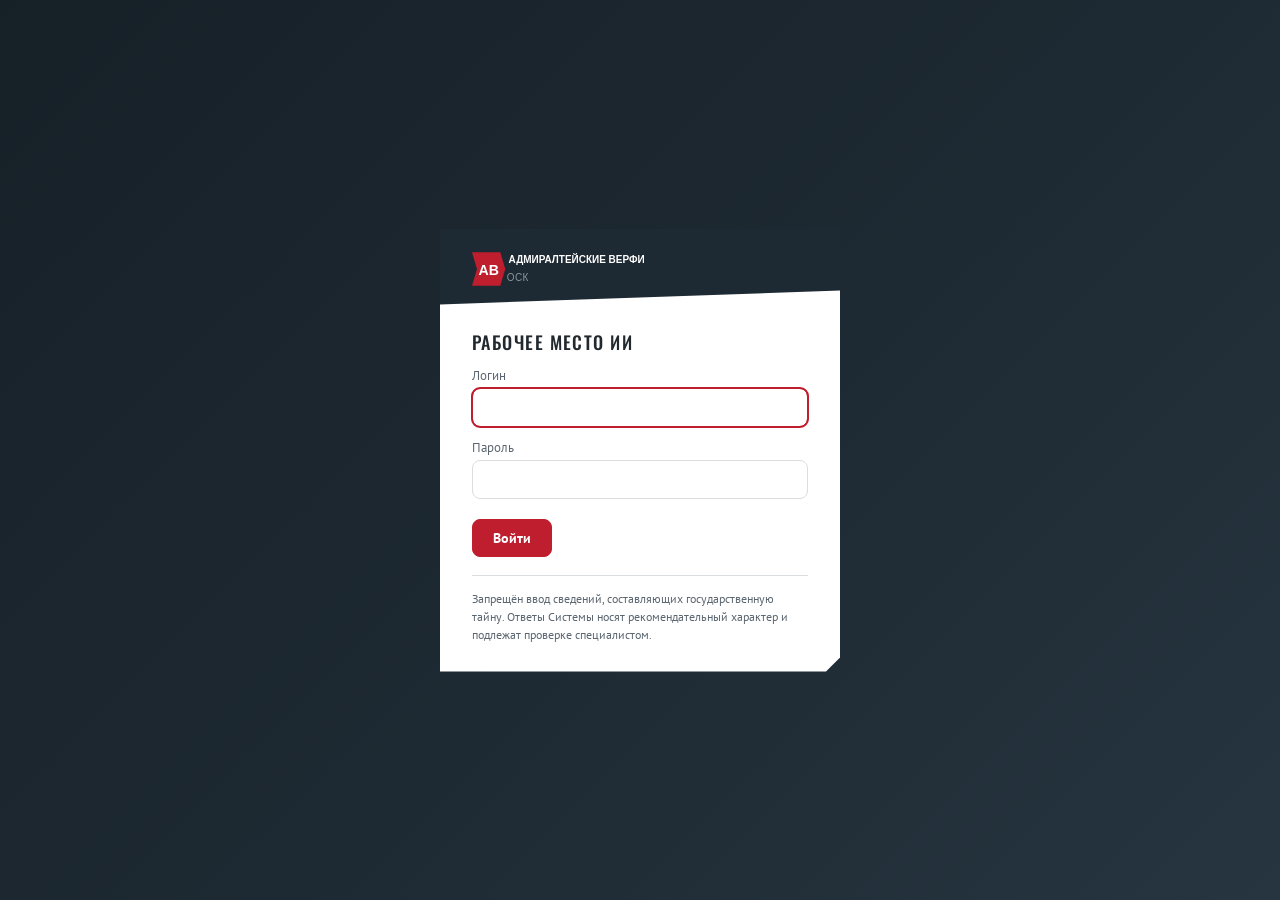
<file: static/login.html>
<!DOCTYPE html>
<html lang="ru">
<head>
  <meta charset="utf-8">
  <meta name="viewport" content="width=device-width, initial-scale=1">
  <title>Вход — srv-ai</title>
  <link rel="icon" href="/static/img/favicon.ico" sizes="16x16 32x32 48x48 64x64">
  <script src="/static/js/theme-init.js"></script>
  <link rel="stylesheet" href="/static/css/app.css">
</head>
<body class="login-body">
  <div class="login-card">
    <div class="brand">
      <img src="/static/img/logo.svg" alt="ОСК Адмиралтейские верфи">
    </div>
    <h1>Рабочее место ИИ</h1>
    <form id="login-form" method="post">
      <label for="login">Логин</label>
      <input type="text" id="login" name="login" autocomplete="username" required autofocus>
      <label for="password">Пароль</label>
      <input type="password" id="password" name="password" autocomplete="current-password" required>
      <div class="login-error" id="login-error"></div>
      <div class="login-actions">
        <button type="submit" class="btn btn-primary" id="login-btn">Войти</button>
      </div>
    </form>
    <div class="login-notice">
      Запрещён ввод сведений, составляющих государственную тайну.
      Ответы Системы носят рекомендательный характер и подлежат проверке специалистом.
    </div>
  </div>
  <script type="module" src="/static/js/login.js"></script>
</body>
</html>
</file>
<file: static/css/app.css>
/* ===== Фирменный стиль ОСК / Адмиралтейские верфи (TZ §9) ===== */

/* --- Шрифты (локальные, /static/fonts) --- */
@font-face {
  font-family: "Oswald";
  font-style: normal;
  font-weight: 500 600;
  font-display: swap;
  src: url("/static/fonts/oswald-cyrillic.woff2") format("woff2");
  unicode-range: U+0301, U+0400-045F, U+0490-0491, U+04B0-04B1, U+2116;
}
@font-face {
  font-family: "Oswald";
  font-style: normal;
  font-weight: 500 600;
  font-display: swap;
  src: url("/static/fonts/oswald-latin.woff2") format("woff2");
  unicode-range: U+0000-00FF, U+0131, U+0152-0153, U+02BB-02BC, U+02C6, U+02DA, U+02DC, U+2000-206F, U+2074, U+20AC, U+2122, U+2191, U+2193, U+2212, U+2215, U+FEFF, U+FFFD;
}
@font-face {
  font-family: "PT Sans";
  font-style: normal;
  font-weight: 400;
  font-display: swap;
  src: url("/static/fonts/ptsans-400-cyrillic.woff2") format("woff2");
  unicode-range: U+0301, U+0400-045F, U+0490-0491, U+04B0-04B1, U+2116;
}
@font-face {
  font-family: "PT Sans";
  font-style: normal;
  font-weight: 400;
  font-display: swap;
  src: url("/static/fonts/ptsans-400-latin.woff2") format("woff2");
  unicode-range: U+0000-00FF, U+0131, U+0152-0153, U+02BB-02BC, U+02C6, U+02DA, U+02DC, U+2000-206F, U+2074, U+20AC, U+2122, U+2191, U+2193, U+2212, U+2215, U+FEFF, U+FFFD;
}
@font-face {
  font-family: "PT Sans";
  font-style: normal;
  font-weight: 700;
  font-display: swap;
  src: url("/static/fonts/ptsans-700-cyrillic.woff2") format("woff2");
  unicode-range: U+0301, U+0400-045F, U+0490-0491, U+04B0-04B1, U+2116;
}
@font-face {
  font-family: "PT Sans";
  font-style: normal;
  font-weight: 700;
  font-display: swap;
  src: url("/static/fonts/ptsans-700-latin.woff2") format("woff2");
  unicode-range: U+0000-00FF, U+0131, U+0152-0153, U+02BB-02BC, U+02C6, U+02DA, U+02DC, U+2000-206F, U+2074, U+20AC, U+2122, U+2191, U+2193, U+2212, U+2215, U+FEFF, U+FFFD;
}

/* --- Токены (светлая тема по умолчанию) --- */
:root {
  --osk-red: #BE1E2D;
  --osk-red-dark: #9E1826;
  --osk-slate: #5B6670;      /* приглушённый текст, подписи */
  --osk-dark-muted: #9AA3AA; /* приглушённый текст НА тёмной поверхности (сайдбар): slate там даёт 2,5:1 */
  --osk-dark: #1E2A33;       /* тёмная ПОВЕРХНОСТЬ: сайдбар, код, пузырь запроса */
  --osk-dark-2: #162027;
  --osk-paper: #FFFFFF;      /* карточки, поля, пузырь ответа */
  --osk-bg: #F4F5F6;         /* фон рабочей области */
  --osk-line: #D9DDE0;       /* границы, разделители */
  --osk-text: #22292E;       /* основной / сильный текст */
  --osk-user-bg: var(--osk-dark);  /* фон пузыря запроса пользователя */
  --osk-user-text: #F0F2F3;
  --osk-shadow: rgba(30, 42, 51, 0.14);
  --font-display: "Oswald", "PT Sans Narrow", "Arial Narrow", sans-serif;
  --font-text: "PT Sans", "Segoe UI", Arial, sans-serif;
  --cut: 14px;    /* величина диагонального среза */
  --radius: 8px;  /* скругление интерактивных элементов */
  color-scheme: light;
}

/* --- Тёмная тема (data-theme="dark" на <html>) --- */
:root[data-theme="dark"] {
  /* браузер рисует нативные элементы (скроллбары, спиннеры чисел, уголок
     растягивания textarea, календарь) в тёмном стиле, а не из светлой темы */
  color-scheme: dark;
  --osk-red: #E23744;        /* акцент чуть ярче — на тёмном насыщенный глохнет */
  --osk-red-dark: #C62A38;
  --osk-slate: #8A97A2;
  --osk-dark-muted: #8A97A2;
  --osk-dark: #0E1317;       /* поверхности ещё темнее фона (сайдбар, код) */
  --osk-dark-2: #0A0E11;
  --osk-paper: #1B2229;      /* карточки на тон светлее фона — «слои» */
  --osk-bg: #12171B;
  --osk-line: #2C353D;
  --osk-text: #E7ECEF;
  --osk-user-bg: #2A333B;    /* пузырь запроса — приподнятый, чтобы выделялся */
  --osk-user-text: #EEF2F4;
  --osk-shadow: rgba(0, 0, 0, 0.45);
}

* { box-sizing: border-box; }

[hidden] { display: none !important; }

html, body {
  margin: 0;
  height: 100%;
  font-family: var(--font-text);
  font-size: 15px;
  color: var(--osk-text);
  background: var(--osk-bg);
}

h1, h2, h3, .display {
  font-family: var(--font-display);
  font-weight: 500;
  text-transform: uppercase;
  letter-spacing: 0.08em;
  color: var(--osk-text);
}

/* Линия-«галс» у заголовков разделов */
.section-title {
  display: flex;
  align-items: center;
  gap: 14px;
  margin: 0 0 20px;
  font-size: 20px;
}
.section-title::after {
  content: "";
  flex: 1;
  height: 1px;
  background: linear-gradient(90deg, var(--osk-red) 0 42px, var(--osk-line) 42px);
}

/* --- Кнопки --- */
.btn {
  display: inline-block;
  padding: 9px 20px;
  border: 1px solid transparent;
  border-radius: var(--radius);
  font-family: var(--font-text);
  font-size: 14px;
  font-weight: 700;
  cursor: pointer;
  background: var(--osk-paper);
  color: var(--osk-text);
  border-color: var(--osk-line);
  transition: background 0.12s, border-color 0.12s, color 0.12s;
}
.btn:hover { border-color: var(--osk-slate); }
.btn-primary {
  background: var(--osk-red);
  color: #fff;
  border-color: var(--osk-red);
}
.btn-primary:hover { background: var(--osk-red-dark); border-color: var(--osk-red-dark); }
/* В тёмной теме акцент светлее (--osk-red: #E23744), и белый текст на нём даёт
   4.32:1 — ниже требования WCAG AA 4.5:1. Для заливки основной кнопки берём
   более тёмный оттенок (#C62A38 → 5.54:1); сам акцент не трогаем, чтобы рамки
   и подсветки на тёмном фоне не потускнели. */
:root[data-theme="dark"] .btn-primary {
  background: var(--osk-red-dark);
  border-color: var(--osk-red-dark);
}
:root[data-theme="dark"] .btn-primary:hover {
  background: var(--osk-red);
  border-color: var(--osk-red);
}
.btn-small { padding: 5px 12px; font-size: 13px; font-weight: 400; }
.btn:disabled { opacity: 0.5; cursor: default; }

/* --- Поля форм --- */
label { display: block; margin: 12px 0 4px; font-size: 13px; color: var(--osk-slate); }
input[type="text"], input[type="password"], input[type="number"],
input[type="email"], input[type="search"], input[type="date"],
input[type="time"], input[type="datetime-local"], input:not([type]), select {
  width: 100%;
  padding: 9px 12px;
  border: 1px solid var(--osk-line);
  border-radius: var(--radius);
  background: var(--osk-paper);
  font-family: var(--font-text);
  font-size: 15px;
  color: var(--osk-text);
}
textarea {
  border-radius: var(--radius);
  background: var(--osk-paper);
  color: var(--osk-text);
  border: 1px solid var(--osk-line);
  font-family: var(--font-text);
}
/* Уголок растягивания textarea: Chromium рисует его светлым независимо от
   color-scheme. Убираем его подложку — грип сливается с полем в любой теме
   (растягивание за угол при этом работает). */
textarea::-webkit-resizer { background: transparent; }
input:focus, select:focus { outline: 2px solid var(--osk-red); outline-offset: -1px; border-color: var(--osk-red); }

/* Видимый фокус для кнопок, ссылок и прочих интерактивных элементов.
   :focus-visible, а не :focus — кольцо видит тот, кто идёт с клавиатуры,
   у мыши его нет. Смещение наружу, чтобы кольцо не наезжало на подпись.
   В режиме forced-colors отдаём системный индикатор. */
button:focus-visible,
a:focus-visible,
summary:focus-visible,
[tabindex]:focus-visible {
  outline: 2px solid var(--osk-red);
  outline-offset: 2px;
  border-radius: var(--radius);
}
@media (forced-colors: active) {
  button:focus-visible,
  a:focus-visible,
  summary:focus-visible,
  [tabindex]:focus-visible { outline-color: Highlight; }
}

/* --- Карточка со скошенным срезом --- */
.card {
  background: var(--osk-paper);
  border: 1px solid var(--osk-line);
  padding: 24px;
  clip-path: polygon(0 0, 100% 0, 100% calc(100% - var(--cut)), calc(100% - var(--cut)) 100%, 0 100%);
}

/* ===== Страница входа ===== */
.login-body {
  display: flex;
  align-items: center;
  justify-content: center;
  min-height: 100vh;
  background: var(--osk-dark);
  background-image: linear-gradient(135deg, var(--osk-dark-2) 0%, var(--osk-dark) 55%, #263540 100%);
}
.login-card {
  width: 400px;
  max-width: calc(100vw - 32px);
  background: var(--osk-paper);
  padding: 0 32px 28px;
  clip-path: polygon(0 0, 100% 0, 100% calc(100% - var(--cut)), calc(100% - var(--cut)) 100%, 0 100%);
}
.login-card .brand {
  margin: 0 -32px 24px;
  padding: 20px 32px 16px;
  background: var(--osk-dark);
  clip-path: polygon(0 0, 100% 0, 100% calc(100% - var(--cut)), 0 100%);
}
.login-card .brand img { height: 40px; display: block; }
.login-card h1 { font-size: 18px; margin: 0 0 4px; }
.login-error {
  margin-top: 14px;
  padding: 9px 12px;
  background: #FBEBEC;
  border-left: 3px solid var(--osk-red);
  color: var(--osk-red-dark);
  font-size: 13px;
  display: none;
}
.login-error.visible { display: block; }
.login-actions { margin-top: 20px; }
.login-notice {
  margin-top: 18px;
  padding-top: 14px;
  border-top: 1px solid var(--osk-line);
  font-size: 12px;
  line-height: 1.5;
  color: var(--osk-slate);
}

/* ===== Каркас приложения ===== */
.app {
  display: grid;
  /* minmax(0, 1fr), а не 1fr: у обычной 1fr-колонки минимум равен её
     min-content, и колонка отказывалась ужиматься уже поле ввода (у textarea
     свой минимум ~200px) — сетка распирала окно, и кнопки уезжали за край. */
  grid-template-columns: 240px minmax(0, 1fr);
  height: 100vh; /* фиксируем вьюпорт: прокрутка — внутри разделов, не у страницы */
}

/* --- Сайдбар --- */
.sidebar {
  background: var(--osk-dark);
  color: #C7CDD2;
  display: flex;
  flex-direction: column;
  /* grid-элемент по умолчанию min-height:auto — длинный список чатов/заметок
     распирал колонку выше 100vh вместо прокрутки. Фиксируем высоту колонки,
     внутренняя прокрутка — в .chat-list / .notes-list */
  min-height: 0;
  overflow: hidden;
}
.sidebar .brand {
  padding: 18px 20px 16px;
  border-bottom: 1px solid rgba(255, 255, 255, 0.08);
}
.sidebar .brand img { height: 38px; display: block; }
/* «К рабочей области»: для мыши её нет, с клавиатуры она встаёт сразу после
   пунктов меню — иначе до раздела приходилось пройти весь список чатов. */
.skip-link {
  position: absolute;
  left: -9999px;
  width: 1px;
  height: 1px;
  overflow: hidden;
}
.skip-link:focus {
  position: static;
  width: auto;
  height: auto;
  display: block;
  margin: 8px 14px 2px;
  padding: 8px 12px;
  background: var(--osk-red);
  color: #fff;
  font-size: 13px;
  text-align: center;
  text-decoration: none;
  border-radius: var(--radius);
}
.nav { list-style: none; margin: 14px 0 0; padding: 0; }
.nav a {
  position: relative;
  display: block;
  padding: 12px 20px;
  color: #C7CDD2;
  text-decoration: none;
  font-family: var(--font-display);
  font-size: 14px;
  text-transform: uppercase;
  letter-spacing: 0.1em;
}
.nav a:hover { background: rgba(255, 255, 255, 0.05); color: #fff; }
/* Красная вертикальная плашка активного пункта — как нумерация страниц в дайджесте */
.nav a.active {
  background: rgba(190, 30, 45, 0.12);
  color: #fff;
}
.nav a.active::before {
  content: "";
  position: absolute;
  left: 0; top: 0; bottom: 0;
  width: 4px;
  background: var(--osk-red);
}
/* Блок пользователя внизу сайдбара (Профиль/Выйти) */
.sidebar-user {
  margin-top: auto; /* прижат к низу, когда панель списка скрыта */
  padding: 12px 20px;
  border-top: 1px solid rgba(255, 255, 255, 0.08);
  font-size: 13px;
  color: #C7CDD2;
}
.sidebar-user b { display: block; margin-bottom: 8px; font-weight: 700; color: #fff; }
.sidebar-user-actions { display: flex; gap: 8px; }
.btn-ghost {
  background: transparent;
  border-color: rgba(255, 255, 255, 0.25);
  color: #C7CDD2;
}
.btn-ghost:hover { border-color: #fff; color: #fff; background: rgba(255, 255, 255, 0.06); }

.sidebar .footer {
  padding: 14px 20px;
  border-top: 1px solid rgba(255, 255, 255, 0.08);
  font-size: 12px;
  color: var(--osk-dark-muted);
}

/* --- Шапка рабочей области --- */
.main { display: flex; flex-direction: column; min-width: 0; min-height: 0; overflow: hidden; }
.topbar {
  display: flex;
  align-items: center;
  justify-content: space-between;
  background: var(--osk-paper);
  border-bottom: 1px solid var(--osk-line);
  padding: 0 28px;
  height: 56px;
}
.topbar h2 { font-size: 16px; margin: 0; }
.topbar .user {
  display: flex;
  align-items: center;
  gap: 14px;
  font-size: 14px;
  color: var(--osk-slate);
}
.topbar .user b { color: var(--osk-text); font-weight: 700; }

.content { padding: 28px; flex: 1; min-height: 0; overflow-y: auto; }

/* В разделе «Чат» шапка скрыта — чат занимает всю высоту окна */
.main.no-topbar .topbar { display: none; }
.main.no-topbar .content.content-full { height: 100vh; }

/* --- Заглушки разделов в разработке --- */
.placeholder {
  border: 1px dashed var(--osk-line);
  background: var(--osk-paper);
  padding: 48px;
  text-align: center;
  color: var(--osk-slate);
}
.placeholder .display { font-size: 17px; color: var(--osk-slate); }

/* --- Таблица пользователей --- */
table.users {
  width: 100%;
  border-collapse: collapse;
  background: var(--osk-paper);
  border: 1px solid var(--osk-line);
}
table.users th, table.users td {
  padding: 10px 14px;
  text-align: left;
  border-bottom: 1px solid var(--osk-line);
  font-size: 14px;
}
table.users th {
  font-family: var(--font-display);
  font-weight: 500;
  font-size: 12px;
  text-transform: uppercase;
  letter-spacing: 0.1em;
  color: var(--osk-slate);
  background: var(--osk-bg);
}
table.users td.actions { text-align: right; white-space: nowrap; }
.badge {
  display: inline-block;
  padding: 2px 10px;
  font-size: 12px;
  border: 1px solid var(--osk-line);
  color: var(--osk-slate);
  /* Метка — короткая подпись; перенос внутри неё ломает саму форму плашки */
  white-space: nowrap;
}
/* Вторая метка в ячейке (например, «внешняя ЛЛМ» рядом со статусом) встаёт
   под первую, а не жмётся к ней в узкой колонке */
td .badge + .badge { margin-top: 4px; }
.badge.admin { border-color: var(--osk-red); color: var(--osk-red); }
.badge.blocked { background: var(--osk-slate); border-color: var(--osk-slate); color: #fff; }
/* Группа (отдел/бюро), которой адресована общая заметка или событие */
.badge.group {
  border-style: dashed;
  max-width: 14ch;
  overflow: hidden;
  text-overflow: ellipsis;
  white-space: nowrap;
}

/* §17: окно методики шире обычного — формулы не должны переноситься */
.modal.modal-wide { width: 760px; }
.modal-wide textarea {
  width: 100%;
  font-family: Consolas, "Courier New", monospace;
  font-size: 13px;
}
.method-off { color: var(--osk-slate); }
.calc-try {
  margin-top: 18px;
  padding-top: 14px;
  border-top: 1px solid var(--osk-line);
}
.calc-try .hint { display: inline; margin-left: 10px; }
.calc-try .calc-trace { margin-top: 12px; }

/* §17: ход расчёта под плашкой инструмента — моноширинный, чтобы формулы
   и числа читались столбиком и глаз ловил несоответствие единиц. */
.tool-chip.calc { display: block; }
.calc-trace {
  margin-top: 8px;
  border-collapse: collapse;
  font-family: Consolas, "Courier New", monospace;
  font-size: 12.5px;
  line-height: 1.7;
}
.calc-trace td { padding: 0 8px 0 0; vertical-align: baseline; }
.calc-trace .calc-name { text-align: right; font-weight: 600; white-space: nowrap; }
.calc-trace .calc-eq { color: var(--osk-slate); }
.calc-trace .calc-expr { white-space: pre-wrap; word-break: break-word; }
.calc-trace .calc-value { white-space: nowrap; font-weight: 600; }
.calc-trace .calc-comment { color: var(--osk-slate); font-family: inherit; }
@media (max-width: 700px) {
  .calc-trace, .calc-trace tbody, .calc-trace tr, .calc-trace td { display: block; }
  .calc-trace tr { margin-bottom: 8px; }
  .calc-trace .calc-name, .calc-trace .calc-eq { display: inline; text-align: left; }
  .calc-trace .calc-value { display: inline-block; }
}

/* Вкладки раздела «Администрирование» — те же .tab, что в заметках и календаре,
   на общей линии-подложке. */
.admin-tabs {
  display: flex;
  gap: 2px;
  flex-wrap: wrap;
  margin-bottom: 24px;
  border-bottom: 1px solid var(--osk-line);
}
.admin-tabs .tab { border-bottom: 1px solid var(--osk-line); margin-bottom: -1px; }
.admin-tabs .tab.active { border-bottom-color: var(--osk-paper); }

.form-row { display: flex; gap: 16px; }
.form-row > div { flex: 1; }
/* Кнопка «Добавить группу» — на одной линии с полем ввода рядом */
.group-add-cell { display: flex; align-items: flex-end; }
table.users select.group-select { width: 100%; min-width: 140px; }

/* --- Вкладка «Подключение» в администрировании --- */
.llm-state {
  display: flex;
  align-items: baseline;
  gap: 10px;
  max-width: 720px;
  font-size: 13px;
  color: var(--osk-slate);
  line-height: 1.5;
}
.llm-state .badge { flex: none; }
.llm-key-row { display: flex; gap: 8px; align-items: center; }
.llm-key-row input { flex: 1; min-width: 0; }
.llm-key-row .btn { flex: none; }
/* Состав тех, кому включено дополнительное подключение */
.llm-users { border: 0; padding: 0; margin: 22px 0 0; min-width: 0; }
.llm-users legend {
  padding: 0;
  font-family: var(--font-display);
  font-size: 13px;
  text-transform: uppercase;
  letter-spacing: 0.06em;
}
.llm-users .hint { margin: 6px 0 10px; }
.llm-users-head { display: flex; gap: 8px; align-items: center; margin-bottom: 8px; }
.llm-users-head input { flex: 1; min-width: 0; }
.llm-users-head .btn { flex: none; }
.llm-user-list {
  max-height: 260px;      /* сотрудников может быть много — список прокручивается */
  overflow-y: auto;
  border: 1px solid var(--osk-line);
  border-radius: var(--radius);
}
.llm-user {
  display: flex;
  align-items: baseline;
  gap: 8px;
  padding: 7px 12px;
  margin: 0;
  font-size: 14px;
  color: var(--osk-text);
  cursor: pointer;
}
.llm-user[hidden] { display: none; }
.llm-user:hover { background: var(--osk-bg); }
.llm-user + .llm-user { border-top: 1px solid var(--osk-line); }
.llm-user input { width: auto; flex: none; margin: 0; }
.llm-user-name { flex: 1; min-width: 0; overflow: hidden; text-overflow: ellipsis; white-space: nowrap; }
.llm-user-login { flex: none; font-size: 12px; color: var(--osk-slate); }
.llm-actions { display: flex; flex-wrap: wrap; gap: 8px; margin-top: 18px; }
.llm-check { margin: 12px 0 0; font-size: 13px; color: var(--osk-slate); }
.llm-check.ok { color: #2e7d32; }
.llm-check.bad { color: var(--osk-red-dark); }
:root[data-theme="dark"] .llm-check.ok { color: #81c784; }

.card-narrow { max-width: 720px; }
.mt-32 { margin-top: 32px; }
.mt-18 { margin-top: 18px; }
.ml-8 { margin-left: 8px; }

/* ===== Чат ===== */
#section-chat { height: 100%; }
.content.content-full {
  padding: 0;
  display: flex;
  overflow: hidden;
}
.content.content-full > section:not([hidden]) {
  flex: 1;
  display: flex;
  flex-direction: column;
  min-height: 0;
}

.chat-layout {
  display: flex;
  flex: 1;
  min-height: 0;
}

/* --- Панели списков в тёмном сайдбаре (Чат / Заметки) --- */
.sidebar-panel {
  flex: 1;
  min-height: 0;
  display: flex;
  flex-direction: column;
  border-top: 1px solid rgba(255, 255, 255, 0.08);
  margin-top: 10px;
  padding-top: 4px;
}
.sidebar-panel[hidden] { display: none; }

.chat-list {
  list-style: none;
  margin: 0;
  padding: 0 8px 8px;
  overflow-y: auto;
  flex: 1;
}
.chat-item {
  position: relative;
  display: flex;
  align-items: center;
  border-radius: var(--radius);
  margin-bottom: 2px;
  transition: background 0.12s;
}
.chat-item .chat-title {
  flex: 1;
  min-width: 0;
  padding: 9px 6px 9px 10px;
  border: 0;
  background: none;
  font-family: var(--font-text);
  font-size: 13.5px;
  color: #C7CDD2;
  text-align: left;
  cursor: pointer;
  overflow: hidden;
  text-overflow: ellipsis;
  white-space: nowrap;
}
/* Действия строки чата (закрепить, переименовать, удалить) появляются по
   наведению. Пряталось это через visibility: hidden — и вместе с видимостью
   пропадала возможность дойти до них с клавиатуры: скрытые элементы выпадают
   из обхода Tab. Прозрачность оставляет их в обходе, а pointer-events гасит
   случайные щелчки по невидимой кнопке. */
.chat-item .chat-action {
  border: 0;
  background: none;
  color: var(--osk-dark-muted);
  cursor: pointer;
  padding: 4px 6px;
  font-size: 13px;
  opacity: 0;
  pointer-events: none;
}
.chat-item:hover { background: rgba(255, 255, 255, 0.05); }
.chat-item:hover .chat-action,
.chat-item:focus-within .chat-action { opacity: 1; pointer-events: auto; }
.chat-item .chat-action:hover { color: #fff; }
.chat-item.active { background: rgba(190, 30, 45, 0.16); }
.chat-item.active .chat-title { color: #fff; }
.chat-item.active::before {
  content: "";
  position: absolute;
  left: -8px; top: 6px; bottom: 6px;
  width: 3px;
  border-radius: 2px;
  background: var(--osk-red);
}

.chat-main {
  position: relative; /* якорь для окна .chat-options */
  flex: 1;
  display: flex;
  flex-direction: column;
  min-width: 0;
  min-height: 0;
}
.chat-messages {
  flex: 1;
  min-height: 0;
  overflow-y: auto;
  padding: 24px 28px;
}
.chat-empty {
  flex: 1;
  display: flex;
  flex-direction: column;
  align-items: center;
  justify-content: center;
  color: var(--osk-slate);
}
.chat-empty[hidden] { display: none; }

.msg { max-width: 800px; margin: 0 auto 18px; }
.msg-user .msg-body {
  background: var(--osk-user-bg);
  color: var(--osk-user-text);
  padding: 12px 16px;
  margin-left: 15%;
  white-space: pre-wrap;
  border-radius: 12px 12px 4px 12px;
}
.msg-assistant .msg-body {
  background: var(--osk-paper);
  border: 1px solid var(--osk-line);
  border-radius: 12px;
  padding: 4px 18px;
  line-height: 1.55;
}
.msg-assistant .msg-body > :first-child { margin-top: 12px; }
.msg-assistant .msg-body > :last-child { margin-bottom: 12px; }

.msg-note { margin-top: 6px; font-size: 12px; color: var(--osk-slate); font-style: italic; }
.msg-note.msg-error { color: var(--osk-red-dark); font-style: normal; }

/* Окно «Параметры чата» — компактный поповер под шестерёнкой (§4) */
.chat-options {
  position: absolute;
  top: 44px;
  right: 14px;
  width: 264px;
  max-height: calc(100% - 60px);
  z-index: 5;
  background: var(--osk-paper);
  border: 1px solid var(--osk-line);
  border-radius: 12px;
  box-shadow: 0 10px 28px var(--osk-shadow);
  padding: 14px;
  display: flex;
  flex-direction: column;
  gap: 10px;
  overflow-y: auto;
}
.chat-options-head {
  display: flex;
  align-items: center;
  justify-content: space-between;
  margin-bottom: 4px;
  font-family: var(--font-display);
  font-size: 13px;
  text-transform: uppercase;
  letter-spacing: 0.1em;
  color: var(--osk-slate);
}
.chat-options-close {
  border: 0;
  background: none;
  color: var(--osk-slate);
  font-size: 14px;
  cursor: pointer;
  padding: 2px 6px;
}
.chat-options-close:hover { color: var(--osk-red); }

/* Строка-опция с переключателем — в одном стиле с кнопкой «Промпт» */
.opt-row {
  display: flex;
  align-items: center;
  justify-content: space-between;
  gap: 10px;
  margin: 0;
  padding: 9px 12px;
  border: 1px solid var(--osk-line);
  border-radius: var(--radius);
  background: var(--osk-paper);
  font-size: 13.5px;
  color: var(--osk-text);
  cursor: pointer;
  user-select: none;
  transition: border-color 0.12s;
}
.opt-row:hover { border-color: var(--osk-slate); }

.switch { position: relative; width: 34px; height: 18px; flex-shrink: 0; }
.switch input { position: absolute; opacity: 0; width: 100%; height: 100%; margin: 0; cursor: pointer; }
.switch i {
  position: absolute;
  inset: 0;
  background: var(--osk-line);
  border-radius: 9px;
  transition: background 0.15s;
  pointer-events: none;
}
.switch i::after {
  content: "";
  position: absolute;
  top: 2px; left: 2px;
  width: 14px; height: 14px;
  border-radius: 50%;
  background: #fff;
  transition: left 0.15s;
}
.switch input:checked + i { background: var(--osk-red); }
.switch input:checked + i::after { left: 18px; }

.ctx-prompt-btn.has-custom { border-color: var(--osk-red); color: var(--osk-red); }
#prompt-custom {
  width: 100%;
  padding: 10px 12px;
  border: 1px solid var(--osk-line);
  font-family: var(--font-text);
  font-size: 14px;
  resize: vertical;
}

/* Плашки действий инструментов (§7) */
.tool-chip {
  max-width: 800px;
  margin: 0 auto 6px;
  padding: 6px 12px;
  font-size: 12.5px;
  color: var(--osk-slate);
  background: var(--osk-paper);
  border: 1px solid var(--osk-line);
  border-left: 3px solid var(--osk-slate);
  display: flex;
  align-items: center;
  gap: 10px;
  flex-wrap: wrap;
}
.tool-chip.error { border-left-color: var(--osk-red); color: var(--osk-red-dark); }
.tool-chip.confirm { border-left-color: var(--osk-red); }
.tool-chip.done { border-left-color: #2e7d32; color: #2e7d32; }
:root[data-theme="dark"] .tool-chip.done { border-left-color: #66bb6a; color: #81c784; }
.tool-chip .tool-confirm-btn { flex-shrink: 0; }

/* Создание чата со специализацией (§15) */
.chat-new-row { padding: 12px 16px 10px; display: flex; flex-direction: column; gap: 8px; }
.chat-new-row .chat-new { margin: 0; }

/* Бейджи в тёмном сайдбаре */
.note-item .badge { border-color: rgba(255, 255, 255, 0.18); color: #9AA3AA; }
.note-item .badge.shared { border-color: var(--osk-red); color: #E37D88; }
.note-item .badge.group { border-color: rgba(255, 255, 255, 0.28); color: #B9C0C6; }
#chat-spec { font-size: 13px; padding: 7px 10px; }
#chat-spec[hidden] { display: none; }

/* Примеры запросов в пустом чате (§15) */
.chat-examples { margin-top: 20px; display: flex; flex-direction: column; gap: 8px; align-items: center; }
.example-chip {
  max-width: 520px;
  text-align: left;
  padding: 10px 14px;
  background: var(--osk-paper);
  border: 1px solid var(--osk-line);
  border-left: 3px solid var(--osk-red);
  border-radius: var(--radius);
  font-size: 13.5px;
  color: var(--osk-text);
  cursor: pointer;
  transition: background 0.12s, border-color 0.12s;
  font-family: var(--font-text);
}
.example-chip:hover { background: var(--osk-bg); }

/* Обратная связь 👍/👎 (§15) */
.feedback-bar {
  max-width: 800px;
  margin: 4px auto 0;
  display: flex;
  gap: 6px;
  align-items: center;
  flex-wrap: wrap;
}
/* Действия под сообщением пользователя — прижаты вправо, под «пузырь» */
.feedback-bar.user-bar { justify-content: flex-end; }
.fb-btn {
  border: 1px solid var(--osk-line);
  background: var(--osk-paper);
  cursor: pointer;
  font-size: 14px;
  line-height: 1;
  padding: 4px 9px;
  opacity: 0.55;
}
.fb-btn:hover { opacity: 1; }
.fb-btn.active { opacity: 1; border-color: var(--osk-red); background: var(--osk-bg); }

.table-wrap { overflow-x: auto; }

/* Кнопки действий под ответом: копировать, markdown-переключатель */
.msg-action {
  border: 1px solid var(--osk-line);
  background: var(--osk-paper);
  cursor: pointer;
  font-size: 12px;
  font-family: var(--font-text);
  color: var(--osk-slate);
  padding: 4px 10px;
}
.msg-action:hover { border-color: var(--osk-slate); color: var(--osk-text); }
.msg-action.active { border-color: var(--osk-red); color: var(--osk-red); }

/* Операции над сообщением: продолжить/перегенерировать/редактировать/удалить */
.msg-op {
  border: 1px solid var(--osk-line);
  background: var(--osk-paper);
  cursor: pointer;
  font-size: 12px;
  font-family: var(--font-text);
  color: var(--osk-slate);
  padding: 4px 10px;
  border-radius: var(--radius);
}
.msg-op:hover { border-color: var(--osk-slate); color: var(--osk-text); }
.msg-op[data-op="delete"]:hover { border-color: var(--osk-red); color: var(--osk-red); }

/* Итоговая статистика генерации под ответом (счётчики сервера) */
.msg-stats {
  margin-left: auto;
  font-size: 12px;
  color: var(--osk-slate);
  white-space: nowrap;
  align-self: center;
}
/* Живой счётчик токенов во время генерации */
.msg-live-stats {
  max-width: 800px;
  margin: 4px auto 0;
  font-size: 12px;
  color: var(--osk-slate);
  font-variant-numeric: tabular-nums;
  min-height: 14px;
}
.msg-live-stats:empty { display: none; }

/* Инлайн-редактор запроса пользователя */
.edit-box { max-width: 800px; margin: 6px 0 0 auto; width: 100%; }
.edit-input {
  width: 100%;
  min-height: 72px;
  padding: 10px 12px;
  border: 1px solid var(--osk-red);
  border-radius: var(--radius);
  font-family: var(--font-text);
  font-size: 15px;
  resize: vertical;
}
.edit-actions { display: flex; gap: 8px; justify-content: flex-end; margin-top: 6px; }

/* Тело ответа в режиме «исходный markdown» */
.msg-body.raw-view {
  white-space: pre-wrap;
  font-family: Consolas, "Courier New", monospace;
  font-size: 13px;
  padding: 12px 18px;
}

/* Вложения в сообщении пользователя (§16): документ — сворачиваемый блок */
.attach-doc {
  margin-top: 6px;
  margin-left: 15%;
  border: 1px solid var(--osk-line);
  border-left: 3px solid var(--osk-red);
  background: var(--osk-paper);
}
.attach-doc summary {
  cursor: pointer;
  padding: 7px 12px;
  font-size: 12.5px;
  color: var(--osk-slate);
}
.attach-doc summary:hover { color: var(--osk-text); }
.attach-doc-body {
  max-height: 45vh;
  overflow-y: auto;
  padding: 8px 14px 12px;
  font-size: 12.5px;
  color: var(--osk-slate);
  white-space: pre-wrap;
  border-top: 1px solid var(--osk-line);
}
.attach-msg-chip {
  margin-top: 6px;
  margin-left: 15%;
  padding: 7px 12px;
  border: 1px solid var(--osk-line);
  border-left: 3px solid var(--osk-red);
  background: var(--osk-paper);
  font-size: 12.5px;
  color: var(--osk-slate);
}

/* Профиль: масштаб шрифта (§15) */
.font-scale { display: flex; gap: 6px; }
.font-scale button.active { border-color: var(--osk-red); color: var(--osk-red); }
.theme-select { display: flex; gap: 6px; flex-wrap: wrap; }
.theme-select button.active { border-color: var(--osk-red); color: var(--osk-red); }
.hint { font-size: 12.5px; color: var(--osk-slate); margin: 0 0 10px; }
#examples-text {
  width: 100%;
  padding: 10px 12px;
  border: 1px solid var(--osk-line);
  font-family: var(--font-text);
  font-size: 14px;
  resize: vertical;
}
#specs-tbody textarea, #specs-tbody input[type="text"], #specs-tbody input[type="number"] {
  font-size: 13px;
  padding: 5px 8px;
}
#specs-tbody textarea { width: 100%; font-family: var(--font-text); resize: vertical; }

/* Три ступени масштаба шрифта (§15). body задаёт базовый размер текста,
   поэтому переключаем именно его (правило на :root перекрывалось бы body). */
:root[data-font-scale="0"] body { font-size: 13.5px; }
:root[data-font-scale="1"] body { font-size: 15px; }
:root[data-font-scale="2"] body { font-size: 17px; }

/* Плашка фильтра ПДн (§13) */
.pii-note { color: var(--osk-red-dark); font-style: normal; }

/* Метрики (§13) */
.metrics-grid { display: flex; flex-wrap: wrap; gap: 16px; }
.metric-tile {
  min-width: 150px;
  padding: 16px 20px;
  background: var(--osk-paper);
  border: 1px solid var(--osk-line);
  border-top: 3px solid var(--osk-red);
}
.metric-value { font-size: 26px; font-weight: 700; color: var(--osk-text); }
.metric-label { margin-top: 4px; font-size: 12px; color: var(--osk-slate); }

/* Журнал аудита (§13) */
.audit-controls { display: flex; align-items: center; gap: 12px; margin-bottom: 12px; }
.audit-controls select { width: auto; font-size: 13px; padding: 6px 10px; }
.audit-total { font-size: 12.5px; color: var(--osk-slate); }
.audit-table { font-size: 12.5px; }
.audit-table td { vertical-align: top; }
.audit-pager { display: flex; gap: 8px; margin-top: 12px; }

/* Размышления (reasoning) */
.reasoning {
  margin-bottom: 6px;
  border-left: 3px solid var(--osk-line);
  background: transparent;
}
.reasoning.sources { border-left-color: var(--osk-red); }
.reasoning summary {
  cursor: pointer;
  padding: 4px 10px;
  font-size: 12px;
  text-transform: uppercase;
  letter-spacing: 0.08em;
  color: var(--osk-slate);
  font-family: var(--font-display);
  user-select: none;
}
.reasoning-body {
  padding: 6px 12px 10px;
  font-size: 13px;
  color: var(--osk-slate);
  white-space: pre-wrap;
  max-height: 45vh;   /* длинные размышления скроллятся внутри блока */
  overflow-y: auto;
}

/* Markdown внутри ответа */
.msg-body h3, .msg-body h4, .msg-body h5, .msg-body h6 { margin: 16px 0 8px; }
.msg-body p { margin: 10px 0; }
.msg-body ul, .msg-body ol { margin: 8px 0; padding-left: 24px; }
.msg-body li { margin: 3px 0; }
.msg-body blockquote {
  margin: 10px 0;
  padding: 6px 14px;
  border-left: 3px solid var(--osk-red);
  color: var(--osk-slate);
}
.msg-body code {
  background: var(--osk-bg);
  border: 1px solid var(--osk-line);
  padding: 1px 5px;
  font-size: 13px;
  font-family: Consolas, "Courier New", monospace;
}
/* Безопасные inline-теги из ответа модели (§13): sub/sup работают дефолтно;
   mark/kbd приводим к теме (полупрозрачный тон адаптируется и к светлой, и к
   тёмной — не выпадает ярко-жёлтым). Применяем в чате, размышлениях и заметках. */
.msg-body mark, .reasoning-body mark, #note-view-body mark, #note-edit-preview mark {
  background: rgba(198, 40, 40, 0.18);
  color: inherit;
  padding: 0 3px;
  border-radius: 3px;
}
.msg-body kbd, .reasoning-body kbd, #note-view-body kbd, #note-edit-preview kbd {
  background: var(--osk-bg);
  border: 1px solid var(--osk-line);
  border-bottom-width: 2px;
  border-radius: 4px;
  padding: 0 5px;
  font-size: 12px;
  font-family: Consolas, "Courier New", monospace;
}
.code-block { position: relative; margin: 12px 0; }
.code-block pre {
  margin: 0;
  padding: 14px 16px;
  background: var(--osk-dark);
  color: #E8EBED;
  overflow-x: auto;
  font-size: 13px;
}
.code-block pre code {
  background: none;
  border: 0;
  padding: 0;
  color: inherit;
  font-family: Consolas, "Courier New", monospace;
}
.code-copy {
  position: absolute;
  top: 6px; right: 6px;
  border: 1px solid rgba(255,255,255,0.25);
  background: rgba(255,255,255,0.08);
  color: #C7CDD2;
  font-size: 11px;
  padding: 3px 10px;
  cursor: pointer;
}
.code-copy:hover { background: rgba(255,255,255,0.18); color: #fff; }

.table-wrap { overflow-x: auto; margin: 12px 0; }
.msg-body table { border-collapse: collapse; }
.msg-body th, .msg-body td {
  border: 1px solid var(--osk-line);
  padding: 6px 12px;
  font-size: 14px;
  text-align: left;
}
.msg-body th { background: var(--osk-bg); font-weight: 700; }

/* Поле ввода */
/* Индикатор идущей генерации в списке чатов */
.chat-spinner {
  display: inline-block;
  width: 10px;
  height: 10px;
  margin-right: 7px;
  vertical-align: -1px;
  border: 2px solid var(--osk-line);
  border-top-color: var(--osk-red);
  border-radius: 50%;
  animation: chat-spin 0.7s linear infinite;
}
@keyframes chat-spin { to { transform: rotate(360deg); } }

/* Живой ответ: мигающий курсор ровно за последним напечатанным символом.
   ::after вешаем на последний блок, а не на всё тело: у тела он оказывался
   ПОД абзацем, отдельной строкой, а не там, где печатает модель.
   У списка курсор рисует последний пункт — сам список его гасит. */
.msg.streaming .msg-body > :last-child::after,
.msg.streaming .msg-body > ul:last-child > li:last-child::after,
.msg.streaming .msg-body > ol:last-child > li:last-child::after {
  content: "▍";
  color: var(--osk-red);
  margin-left: 2px;
  animation: cursor-blink 1s steps(2, start) infinite;
}
.msg.streaming .msg-body > ul:last-child::after,
.msg.streaming .msg-body > ol:last-child::after { content: none; }
@keyframes cursor-blink { to { visibility: hidden; } }
/* Пустое тело (фаза размышлений) — спиннер вместо курсора */
.msg.streaming .msg-body:empty::after {
  content: "";
  display: inline-block;
  width: 12px;
  height: 12px;
  border: 2px solid var(--osk-line);
  border-top-color: var(--osk-red);
  border-radius: 50%;
  animation: chat-spin 0.7s linear infinite;
}

/* Фаза размышлений: шиммер («блик» слева направо) по заголовку блока,
   в самом заголовке — живая выписка последней строчки размышлений */
.reasoning.thinking summary {
  background: linear-gradient(90deg,
    var(--osk-slate) 0%, var(--osk-slate) 35%,
    var(--osk-red) 50%,
    var(--osk-slate) 65%, var(--osk-slate) 100%);
  background-size: 200% 100%;
  -webkit-background-clip: text;
  background-clip: text;
  color: transparent;
  animation: think-shimmer 1.6s linear infinite;
  white-space: nowrap;
  overflow: hidden;
  text-overflow: ellipsis;
  max-width: 100%;
}
@keyframes think-shimmer { from { background-position: 200% 0; } to { background-position: 0% 0; } }

/* Строка ввода: колонка шириной ~А4 (800px) по центру */
.chat-input-row {
  display: flex;
  flex-direction: column;
  align-items: center;
  gap: 2px;
  padding: 0 28px 6px;
  background: transparent;
}
.chat-input-row[hidden] { display: none; }
.chat-input-row > * { width: 100%; max-width: 800px; }
.chat-input-main { display: flex; gap: 12px; align-items: flex-end; }
.chat-input-row textarea {
  flex: 1;
  min-width: 0;   /* иначе textarea упирается в свой минимум и выдавливает кнопки */
  resize: none; /* высота — авторост + ручка сверху */
  overflow-y: auto;
  padding: 10px 12px;
  border: 1px solid var(--osk-line);
  background: var(--osk-paper);
  font-family: var(--font-text);
  font-size: 15px;
  line-height: 1.4;
}
.chat-input-row textarea:focus { outline: 2px solid var(--osk-red); outline-offset: -1px; }
.chat-input-actions { display: flex; flex-direction: column; gap: 8px; }

/* Ручка изменения высоты поля ввода (тянуть вверх) */
.input-resize-handle {
  height: 10px;
  display: flex;
  align-items: center;
  justify-content: center;
  cursor: ns-resize;
  touch-action: none;
}
.input-resize-handle::after {
  content: "";
  width: 44px;
  height: 3px;
  border-radius: 2px;
  background: var(--osk-line);
}
.input-resize-handle:hover::after { background: var(--osk-slate); }

/* Вложения (§16) */
.chat-attachments { display: flex; flex-wrap: wrap; gap: 8px; }
.chat-attachments[hidden] { display: none; }
.attach-chip {
  background: var(--osk-bg);
  border: 1px solid var(--osk-line);
  border-left: 3px solid var(--osk-red);
  font-size: 12.5px;
  color: var(--osk-text);
  max-width: 260px;
}
/* У документа плашка — <details>: раскрывается и занимает строку целиком */
details.attach-chip[open] { max-width: 100%; flex-basis: 100%; }
.attach-head {
  display: flex;
  align-items: center;
  gap: 8px;
  padding: 5px 10px;
  cursor: default;
  list-style: none;          /* убрать штатный треугольник у <summary> */
}
summary.attach-head { cursor: pointer; }
summary.attach-head::-webkit-details-marker { display: none; }
/* Длинное имя файла обрезаем многоточием, иначе оно вылезает за рамку */
.attach-name {
  overflow: hidden;
  text-overflow: ellipsis;
  white-space: nowrap;
  min-width: 0;
}
details.attach-chip > .attach-doc-body { max-height: 30vh; }
.attach-remove {
  border: none;
  background: none;
  cursor: pointer;
  color: var(--osk-slate);
  font-size: 13px;
  line-height: 1;
  padding: 0;
}
.attach-remove:hover { color: var(--osk-red); }
/* Файл ещё разбирается (большой PDF растеризуется не мгновенно) */
.attach-chip-pending { color: var(--osk-slate); border-left-color: var(--osk-line); }
.chat-footnote {
  display: flex;
  align-items: baseline;
  justify-content: center;
  flex-wrap: wrap;
  gap: 4px 14px;
  padding: 4px 28px 8px;
  font-size: 11.5px;
  color: var(--osk-slate);
  text-align: center;
}
.chat-disclaimer { flex: 0 1 auto; }
/* Заполнение контекста чатом: спокойное, пока места вдоволь, и заметное,
   когда пора начинать новый чат. */
.chat-usage { font-variant-numeric: tabular-nums; white-space: nowrap; }
.chat-usage.warn { color: var(--osk-red-dark); font-weight: 600; }
:root[data-theme="dark"] .chat-usage.warn { color: var(--osk-red); }

/* ===== Заметки ===== */
.notes-layout {
  display: flex;
  flex: 1;
  min-height: 0;
}
.notes-new { margin: 12px 16px 10px; }
.notes-filters {
  padding: 0 16px 12px;
  display: flex;
  flex-direction: column;
  gap: 8px;
}
.notes-filters input, .notes-filters select {
  font-size: 13px;
  padding: 7px 10px;
  background: rgba(255, 255, 255, 0.06);
  border: 1px solid rgba(255, 255, 255, 0.16);
  color: #E8EBED;
}
.notes-filters input::placeholder { color: var(--osk-dark-muted); }
.notes-filters select option { background: var(--osk-dark); color: #E8EBED; }

.notes-list {
  list-style: none;
  margin: 0;
  padding: 0 8px 8px;
  overflow-y: auto;
  flex: 1;
}
.note-item {
  position: relative;
  padding: 8px 10px;
  border-radius: var(--radius);
  margin-bottom: 2px;
  cursor: pointer;
  transition: background 0.12s;
}
.note-item:hover { background: rgba(255, 255, 255, 0.05); }
.note-item.active { background: rgba(190, 30, 45, 0.16); }
.note-item.active::before {
  content: "";
  position: absolute;
  left: -8px; top: 6px; bottom: 6px;
  width: 3px;
  border-radius: 2px;
  background: var(--osk-red);
}
.note-item-title {
  font-size: 13.5px;
  font-weight: 700;
  color: #C7CDD2;
  overflow: hidden;
  text-overflow: ellipsis;
  white-space: nowrap;
}
.note-item.active .note-item-title { color: #fff; }
.note-item-meta {
  margin-top: 4px;
  display: flex;
  gap: 8px;
  align-items: center;
  font-size: 11.5px;
  color: var(--osk-slate);
}
.note-item-tags { overflow: hidden; text-overflow: ellipsis; white-space: nowrap; }
.badge.shared { border-color: var(--osk-red); color: var(--osk-red); }

.notes-main {
  flex: 1;
  min-width: 0;
  overflow-y: auto;
  padding: 24px 28px;
}

/* --- Плитки заметок --- */
.notes-grid {
  display: grid;
  grid-template-columns: repeat(auto-fill, minmax(260px, 1fr));
  /* Ряды одной высоты: содержимое плитки везде обрезано (заголовок — две
     строки, текст — четыре, меток не больше четырёх), поэтому сетка не
     вытянется по самой болтливой заметке, зато перестанет быть рваной. */
  grid-auto-rows: 1fr;
  gap: 14px;
}
.note-tile {
  display: flex;
  flex-direction: column;
  gap: 8px;
  min-height: 140px;
  padding: 12px 14px;
  background: var(--osk-paper);
  border: 1px solid var(--osk-line);
  border-left: 3px solid var(--osk-line);
  cursor: pointer;
}
.note-tile:hover { border-color: var(--osk-slate); }
/* Закреплённая — красной кромкой, как и всё важное в интерфейсе */
.note-tile.pinned { border-left-color: var(--osk-red); }
.note-tile.dragging { opacity: 0.4; }
.note-tile-head { display: flex; align-items: flex-start; gap: 8px; }
.note-tile-title {
  flex: 1;
  min-width: 0;
  margin: 0;
  font-size: 14px;
  line-height: 1.3;
  /* Длинный заголовок обрезаем двумя строками, а не рвём плитку.
     anywhere — про слитные слова вроде «Электрогазосварщикнаавтоматических»:
     без него строка просто уезжает под край плитки без всякого многоточия. */
  display: -webkit-box;
  -webkit-line-clamp: 2;
  -webkit-box-orient: vertical;
  overflow: hidden;
  overflow-wrap: anywhere;
}
/* Булавка у незакреплённой заметки не должна кричать, но и прятаться ей
   нельзя — на сенсорном экране наведения нет вовсе. Держим бледной. */
.note-pin {
  border: none;
  background: none;
  cursor: pointer;
  padding: 0;
  font-size: 13px;
  line-height: 1;
  opacity: 0.35;
  filter: grayscale(1);
}
.note-tile:hover .note-pin { opacity: 0.8; }
.note-pin:hover { opacity: 1; }
.note-tile .note-pin.on { opacity: 1; filter: none; }
.note-tile-body {
  flex: 1;
  margin: 0;
  font-size: 12.5px;
  line-height: 1.45;
  color: var(--osk-slate);
  display: -webkit-box;
  -webkit-line-clamp: 4;
  -webkit-box-orient: vertical;
  overflow: hidden;
  overflow-wrap: anywhere;
}
.note-tile-body.empty { font-style: italic; opacity: 0.55; }
.note-tile-meta {
  display: flex;
  flex-wrap: wrap;
  align-items: center;
  gap: 5px;
  font-size: 11px;
}
/* Метка «ГОСТ 19281-2014» или «корпусные конструкции» — обрезаем, иначе одна
   метка занимает всю строку и остальные уходят на второй ряд. */
.note-tile-meta .badge {
  max-width: 13ch;
  overflow: hidden;
  text-overflow: ellipsis;
  white-space: nowrap;
}
.note-tile-meta .badge.more { max-width: none; border-style: dashed; }
.note-tile-date { margin-left: auto; color: var(--osk-slate); white-space: nowrap; }
/* Возврат к плиткам. flex: none и nowrap обязательны: в одном ряду с длинным
   заголовком кнопка сжималась и «← Все заметки» ломалось на две строки. */
.note-back { margin-right: 10px; flex: none; white-space: nowrap; }
/* Булавка чата — слева от названия. У незакреплённого прячется вместе с
   остальными действиями (✎ ✕) и всплывает по наведению, а у закреплённого
   видна всегда: иначе не понять, что чат закреплён, не поводив мышью. */
.chat-pin { filter: grayscale(1); }
.chat-item:hover .chat-pin { opacity: 0.75; }
.chat-item .chat-pin.on { opacity: 1; pointer-events: auto; filter: none; }
.notes-empty {
  height: 100%;
  display: flex;
  flex-direction: column;
  align-items: center;
  justify-content: center;
  color: var(--osk-slate);
}

.note-view { max-width: 900px; margin: 0 auto; }
.note-view-head {
  display: flex;
  align-items: flex-start;
  justify-content: space-between;
  gap: 16px;
  flex-wrap: wrap;
}
/* Заголовок — отдельной строкой под панелью кнопок. В одном ряду с ними ему
   в узком окне оставалась колонка в два слова, и он растягивался на девять
   строк; на своей строке он одинаково опрятен при любой ширине. */
.note-view-head h3 {
  margin: 6px 0 0;
  font-size: 20px;
  flex: 1 1 100%;
  min-width: 0;
  overflow-wrap: anywhere;
  order: 2;
}
.note-view-actions { display: flex; gap: 8px; flex-shrink: 0; }
.note-meta { margin-top: 8px; font-size: 12.5px; color: var(--osk-slate); }
.note-tags { margin-top: 8px; display: flex; gap: 6px; flex-wrap: wrap; }
.note-body {
  margin-top: 16px;
  background: var(--osk-paper);
  border: 1px solid var(--osk-line);
  padding: 6px 20px;
}

.note-editor {
  max-width: 900px;
  margin: 0 auto;
  display: flex;
  flex-direction: column;
  gap: 10px;
}
.note-editor input[type="text"], .note-editor select { background: var(--osk-paper); }
#note-edit-title { font-size: 17px; font-weight: 700; }
.note-editor-row { display: flex; gap: 10px; }
.note-editor-row input { flex: 1; }
.note-editor-row select { width: 160px; }
.note-editor textarea {
  min-height: 380px;
  padding: 12px 14px;
  border: 1px solid var(--osk-line);
  font-family: Consolas, "Courier New", monospace;
  font-size: 14px;
  line-height: 1.5;
  resize: vertical;
}
.note-editor textarea:focus { outline: 2px solid var(--osk-red); outline-offset: -1px; }
.note-preview {
  min-height: 380px;
  background: var(--osk-paper);
  border: 1px solid var(--osk-line);
  padding: 6px 20px;
}
.note-editor-tabs { display: flex; gap: 2px; }
.tab {
  border: 1px solid var(--osk-line);
  border-bottom: 0;
  background: var(--osk-bg);
  padding: 6px 18px;
  font-size: 13px;
  cursor: pointer;
  color: var(--osk-slate);
}
.tab.active {
  background: var(--osk-paper);
  color: var(--osk-text);
  border-top: 2px solid var(--osk-red);
}
.note-editor-actions { display: flex; gap: 10px; }

@media (max-width: 1100px) {
  .msg-user .msg-body { margin-left: 8%; }
}

/* ===== Календарь ===== */
.cal-toolbar {
  display: flex;
  align-items: center;
  justify-content: space-between;
  gap: 16px;
  padding: 14px 20px;
  background: var(--osk-paper);
  border-bottom: 1px solid var(--osk-line);
  flex-wrap: wrap;
}
.cal-nav { display: flex; align-items: center; gap: 6px; }
.cal-title {
  margin-left: 12px;
  font-family: var(--font-display, inherit);
  font-weight: 700;
  text-transform: uppercase;
  letter-spacing: 0.06em;
  font-size: 15px;
}
/* Панель справа (фильтр, вкладки, «Новое событие») тоже переносится: в узком
   окне «Новое событие» выходило за правый край. Селекту при этом нужна своя
   ширина: общий стиль полей задаёт width: 100%, и с разрешённым переносом он
   занимал всю строку, сталкивая вкладки и кнопку на следующую. */
.cal-controls { display: flex; align-items: center; gap: 12px; flex-wrap: wrap; }
.cal-controls select { width: auto; max-width: 100%; }
.cal-controls select { font-size: 13px; padding: 6px 10px; }
.cal-tabs { display: flex; gap: 2px; }
.cal-tabs .tab { border-bottom: 1px solid var(--osk-line); }
.cal-tabs .tab.active { border-bottom-color: var(--osk-paper); }

.cal-month {
  flex: 1;
  display: flex;
  flex-direction: column;
  min-height: 0;
  padding: 16px 20px 20px;
}
.cal-weekdays {
  display: grid;
  grid-template-columns: repeat(7, 1fr);
  font-size: 12px;
  color: var(--osk-slate);
  text-transform: uppercase;
  letter-spacing: 0.05em;
  padding-bottom: 6px;
}
.cal-weekdays div { padding-left: 8px; }
.cal-grid {
  flex: 1;
  display: grid;
  grid-template-columns: repeat(7, 1fr);
  grid-auto-rows: 1fr;
  border-top: 1px solid var(--osk-line);
  border-left: 1px solid var(--osk-line);
  min-height: 0;
}
.cal-cell {
  border-right: 1px solid var(--osk-line);
  border-bottom: 1px solid var(--osk-line);
  background: var(--osk-paper);
  padding: 4px 6px;
  min-height: 0;
  overflow-y: auto;
  cursor: pointer;
}
.cal-cell:hover { background: var(--osk-bg); }
.cal-cell.other { background: var(--osk-bg); }
.cal-cell.other .cal-day-num { color: var(--osk-line); }
.cal-day-num { font-size: 12.5px; font-weight: 700; color: var(--osk-slate); }
.cal-cell.today .cal-day-num {
  display: inline-block;
  min-width: 20px;
  text-align: center;
  background: var(--osk-red);
  color: #fff;
  padding: 0 4px;
}
.cal-chip {
  margin-top: 3px;
  font-size: 12px;
  line-height: 1.3;
  padding: 2px 6px;
  background: var(--osk-bg);
  border-left: 3px solid var(--osk-slate);
  overflow: hidden;
  text-overflow: ellipsis;
  white-space: nowrap;
  cursor: pointer;
}
.cal-chip:hover { background: var(--osk-line); }
.cal-chip.shared { border-left-color: var(--osk-red); }
/* Продолжение многодневного события: без левой засечки, чтобы вертикальная
   черта не повторялась в каждом дне. Правило идёт ПОСЛЕ .shared — при равной
   специфичности решает порядок, иначе у общих событий засечка осталась бы.
   Пустая полоска сохраняет высоту строки: иначе она схлопнулась бы в ниточку
   и выпала из ряда с соседними днями. */
.cal-chip.cont, .cal-chip.cont.shared { border-left-color: transparent; }
.cal-chip:empty::before { content: "\00A0"; }

.cal-list {
  flex: 1;
  overflow-y: auto;
  padding: 20px 28px;
}
.cal-list-empty { color: var(--osk-slate); padding: 40px 0; text-align: center; }
.cal-day-group { max-width: 860px; margin: 0 auto 22px; }
.cal-day-heading {
  font-weight: 700;
  font-size: 14px;
  padding-bottom: 6px;
  border-bottom: 2px solid var(--osk-dark);
  margin-bottom: 6px;
}
.cal-row {
  display: flex;
  align-items: center;
  gap: 14px;
  padding: 9px 8px;
  border-bottom: 1px solid var(--osk-line);
  cursor: pointer;
}
.cal-row:hover { background: var(--osk-paper); }
.cal-row-time {
  width: 110px;
  flex-shrink: 0;
  font-size: 13px;
  color: var(--osk-slate);
}
.cal-row-main { flex: 1; min-width: 0; }
.cal-row-title {
  font-size: 14px;
  font-weight: 700;
  overflow: hidden;
  text-overflow: ellipsis;
  white-space: nowrap;
}
.cal-row-meta { font-size: 12px; color: var(--osk-slate); margin-top: 2px; }

/* ===== Модальное окно ===== */
.modal-backdrop {
  position: fixed;
  inset: 0;
  background: rgba(30, 42, 51, 0.55);
  display: flex;
  align-items: center;
  justify-content: center;
  z-index: 100;
}
.modal-backdrop[hidden] { display: none; }
.modal {
  width: 560px;
  max-width: calc(100vw - 40px);
  max-height: calc(100vh - 60px);
  overflow-y: auto;
  background: var(--osk-paper);
  padding: 24px 28px;
  border-radius: 12px;
}
.modal h3 { margin: 0 0 14px; font-size: 17px; }
.modal label { display: block; margin-top: 10px; }
.modal input[type="text"], .modal textarea, .modal select { width: 100%; }
.modal textarea,
.modal input[type="date"], .modal input[type="time"] {
  padding: 8px 12px;
  border: 1px solid var(--osk-line);
  background: var(--osk-paper);
  font-family: var(--font-text);
  font-size: 14px;
  color: var(--osk-text);
}
.modal textarea { resize: vertical; }
.modal textarea:focus,
.modal input[type="date"]:focus, .modal input[type="time"]:focus {
  outline: 2px solid var(--osk-red);
  outline-offset: -1px;
}
.event-allday {
  display: flex !important;
  align-items: center;
  gap: 8px;
  font-size: 14px;
  cursor: pointer;
}
.event-allday input { width: auto; }
.event-dt { display: flex; gap: 8px; }
.event-dt input[type="date"] { flex: 1; }
.event-dt input[type="time"] { width: 130px; }
.modal-actions { display: flex; gap: 10px; margin-top: 18px; }
.modal-actions .btn-danger { margin-left: auto; }
.btn-danger { color: var(--osk-red-dark); border-color: var(--osk-red); }
.btn-danger:hover { background: var(--osk-red); color: #fff; }

/* Видно только скринридеру: текст остаётся в дереве доступности,
   но не занимает места на экране. */
.sr-only {
  position: absolute;
  width: 1px; height: 1px;
  margin: -1px; padding: 0;
  overflow: hidden;
  clip: rect(0 0 0 0);
  clip-path: inset(50%);
  white-space: nowrap;
  border: 0;
}

/* bottom с запасом: плашка об ошибке висит до закрытия и ловит щелчки, а внизу
   справа стоят «Отправить» и «Файл» — накрыв их, она мешала повторить запрос
   ровно тогда, когда это и нужно. */
.toast {
  position: fixed;
  right: 24px; bottom: 108px;
  max-width: 380px;
  padding: 12px 18px;
  background: var(--osk-dark);
  color: #fff;
  font-size: 14px;
  clip-path: polygon(0 0, 100% 0, 100% calc(100% - 8px), calc(100% - 8px) 100%, 0 100%);
  opacity: 0;
  transition: opacity 0.25s;
  pointer-events: none;
}
/* Ошибка висит до закрытия — её можно не успеть прочитать за 3,5 с,
   поэтому делаем кликабельной (курсор и подсказка появляются только у неё). */
.toast.error { cursor: pointer; pointer-events: auto; }
.toast.error::after {
  content: " ✕";
  opacity: 0.75;
  font-weight: 700;
}
.toast.visible { opacity: 1; }
.toast.error { background: var(--osk-red-dark); }

/* Адаптив до ширины ноутбука */
@media (max-width: 1100px) {
  .app { grid-template-columns: 200px minmax(0, 1fr); }
  .content { padding: 20px; }
  .form-row { flex-direction: column; gap: 0; }
}

/* Окно в половину экрана да при увеличении в браузере — обычное дело на
   заводских мониторах: 1920 пополам при 150% даёт 640 CSS-пикселей, из них
   200 забирает сайдбар. Кнопка «Отправить» уезжала за правый край.
   Ниже 760px сайдбар ужимаем, ниже 700px кнопки уходят под поле ввода. */
@media (max-width: 760px) {
  /* 176px — минимум, при котором «АДМИНИСТРИРОВАНИЕ» ещё влезает в пункт меню;
     уже этого надпись обрезалась краем сайдбара. */
  .app { grid-template-columns: 176px minmax(0, 1fr); }
  .content { padding: 14px; }
  .chat-messages { padding: 16px 14px; }
  .chat-input-row { padding: 0 14px 6px; }
  .sidebar .brand { padding: 14px; }
  .nav a { padding: 10px 12px; font-size: 12.5px; letter-spacing: 0.06em; }
  /* Плитка шириной 260px переставала помещаться в остаток строки и вылезала
     за правый край раздела — сужаем и её порог, и поля вокруг сетки. */
  .notes-main { padding: 14px; }
  .notes-grid { grid-template-columns: repeat(auto-fill, minmax(200px, 1fr)); }
}
@media (max-width: 700px) {
  .chat-input-main { flex-wrap: wrap; }
  /* Кнопки ложатся строкой под полем: столбиком они съедали ширину, которой
     и так не хватало, а поле ввода упиралось в свой минимум в 200px. */
  .chat-input-actions {
    flex-direction: row;
    width: 100%;
    justify-content: flex-end;
  }
  .chat-input-row textarea { flex: 1 1 100%; }
  .msg-user .msg-body { margin-left: 0; }
}

/* Формулы KaTeX: широкие — скролл внутри блока */
.msg-body .katex-display { overflow-x: auto; overflow-y: hidden; padding: 4px 0; }

/* ===== Визуальный проход: скругления и минимализм ===== */

/* Шестерёнка параметров — в правом верхнем углу окна чата */
.chat-gear {
  position: absolute;
  top: 10px;
  right: 14px;
  z-index: 6;
  border: 0;
  background: none;
  font-size: 18px;
  line-height: 1;
  padding: 6px;
  border-radius: var(--radius);
  color: var(--osk-slate);
  cursor: pointer;
  transition: background 0.12s, color 0.12s;
}
.chat-gear:hover { background: var(--osk-line); color: var(--osk-text); }

.badge { border-radius: 999px; }
.fb-btn { border-radius: var(--radius); }
.tool-chip { border-radius: var(--radius); }
.attach-chip { border-radius: var(--radius); }
.code-block pre { border-radius: var(--radius); }
.code-copy { border-radius: 5px; }
.msg-body code { border-radius: 4px; }
.metric-tile { border-radius: var(--radius); }
.reasoning { border-radius: 0 var(--radius) var(--radius) 0; }
.card { clip-path: none; border-radius: 12px; }
.toast { clip-path: none; border-radius: var(--radius); }

/* Тонкие скроллбары (WebKit) */
::-webkit-scrollbar { width: 8px; height: 8px; }
::-webkit-scrollbar-track { background: transparent; }
::-webkit-scrollbar-thumb {
  background: rgba(91, 102, 112, 0.35);
  border-radius: 4px;
}
::-webkit-scrollbar-thumb:hover { background: rgba(91, 102, 112, 0.6); }
.sidebar ::-webkit-scrollbar-thumb,
.sidebar-panel ::-webkit-scrollbar-thumb { background: rgba(255, 255, 255, 0.18); }
.sidebar ::-webkit-scrollbar-thumb:hover,
.sidebar-panel ::-webkit-scrollbar-thumb:hover { background: rgba(255, 255, 255, 0.32); }

/* ===== Экспорт заметки в PDF (печать браузера) ===== */
/* Контейнер печатается только в режиме печати; всегда светлая палитра —
   PDF должен быть читаемым и печатаемым независимо от темы приложения. */
#pdf-print {
  display: none;
  --osk-bg: #F4F5F6;
  --osk-paper: #FFFFFF;
  --osk-dark: #1E2A33;
  --osk-line: #D9DDE0;
  --osk-slate: #5B6670;
  --osk-text: #22292E;
  color: var(--osk-text);
}
.pdf-title { font-size: 22px; margin: 0 0 6px; }
.pdf-meta, .pdf-tags { font-size: 12px; color: var(--osk-slate); margin-bottom: 4px; }
.pdf-tags:empty { display: none; }

@media print {
  body.printing-note { background: #fff; }
  body.printing-note .app { display: none !important; }
  body.printing-note #pdf-print { display: block !important; background: #fff; }
  /* Кнопка «Копировать» — экранная, на бумаге ей делать нечего: она печаталась
     прямо поверх первой строки кода. */
  #pdf-print .code-copy { display: none !important; }
  /* аккуратная пагинация: не рвём таблицы, код и формулы между страницами */
  #pdf-print .table-wrap, #pdf-print .code-block,
  #pdf-print .katex-display { break-inside: avoid; page-break-inside: avoid; }
  #pdf-print .table-wrap { overflow: visible; }
  @page { margin: 18mm 16mm; }
}

/* ===== Пониженное движение (prefers-reduced-motion) =====
   Все четыре анимации — бесконечные индикаторы активности; у каждого есть
   статичный признак, который остаётся: у спиннеров — рамка с красным верхом,
   у курсора — сам символ, у фазы размышлений — живая выписка в заголовке.
   Селекторы повторяют исходные один в один: той же специфичностью и ниже
   по файлу — иначе правило не перевесит. */
@media (prefers-reduced-motion: reduce) {
  .chat-spinner,
  .msg.streaming .msg-body:empty::after,
  .msg.streaming .msg-body > :last-child::after,
  .msg.streaming .msg-body > ul:last-child > li:last-child::after,
  .msg.streaming .msg-body > ol:last-child > li:last-child::after,
  .reasoning.thinking summary {
    animation: none;
  }
  /* Шиммер без движения — застывшая красная полоса посреди слова; вместо
     этого обычный приглушённый текст */
  .reasoning.thinking summary {
    background: none;
    -webkit-background-clip: border-box;
    background-clip: border-box;
    color: var(--osk-slate);
  }
}
</file>
